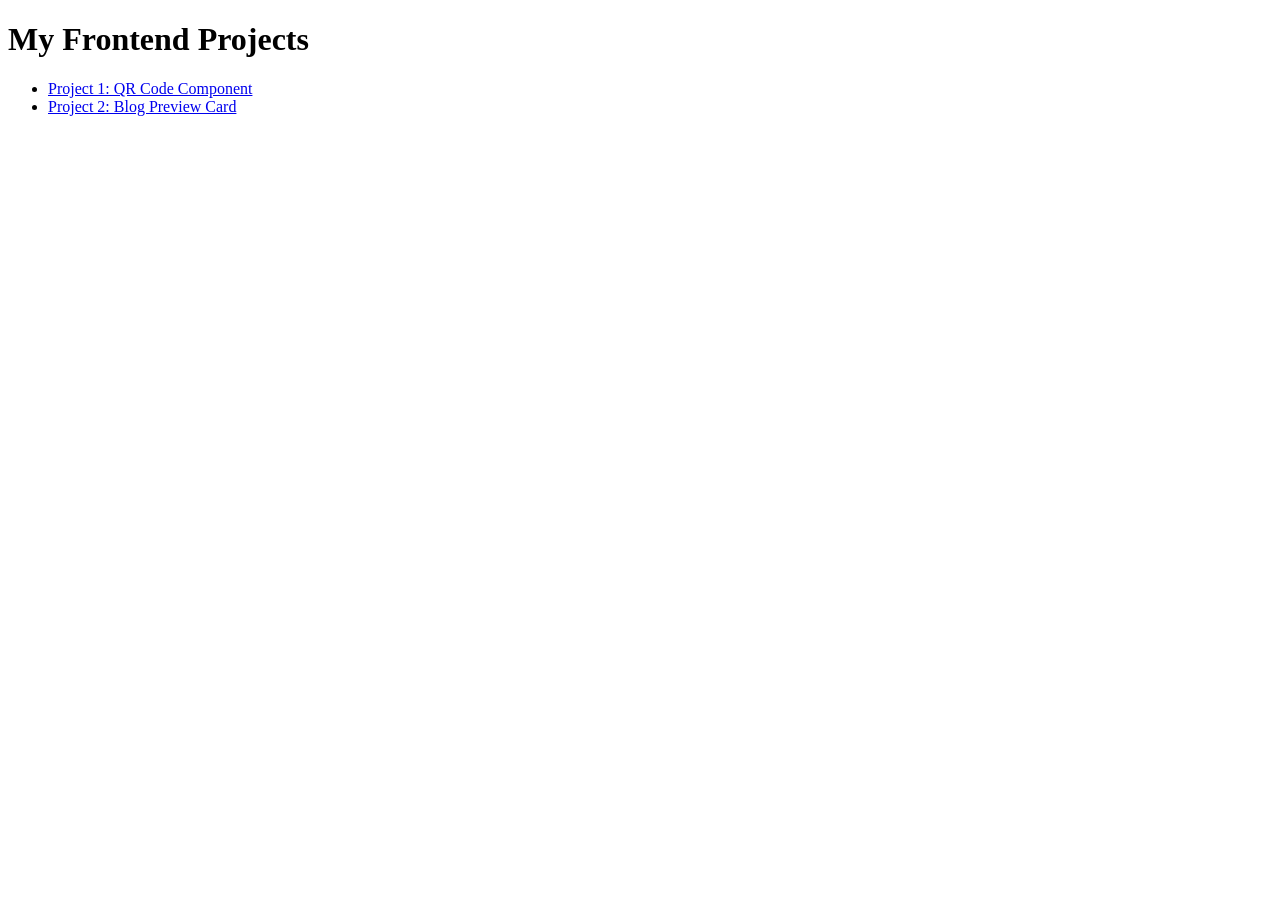
<file: index.html>
<!DOCTYPE html>
<html lang="en">
<head>
  <meta charset="UTF-8">
  <meta name="viewport" content="width=device-width, initial-scale=1.0">
  <title>Frontend Mentor Portfolio</title>
</head>
<body>
  <h1>My Frontend Projects</h1>
  <ul>
    <li><a href="./project_1/index.html">Project 1: QR Code Component</a></li>
    <li><a href="./project-2-blog-preview-card/index.html">Project 2: Blog Preview Card</a></li>
  </ul>
</body>
</html>
</file>
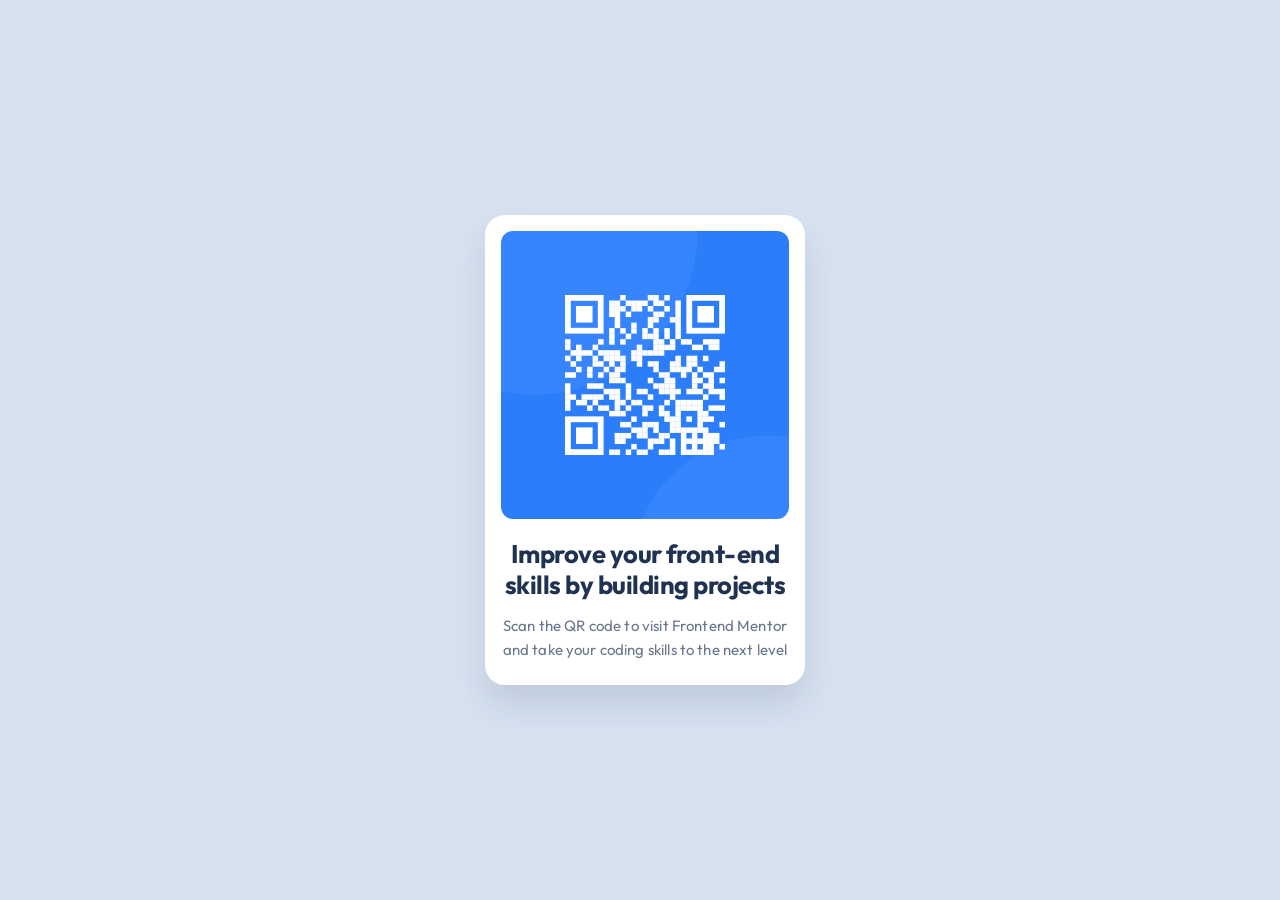
<file: Project-1-qr-code-component/index.html>
<!doctype html>
<html lang="en">
  <head>
    <meta charset="UTF-8" />
    <meta name="viewport" content="width=device-width, initial-scale=1.0" />
    <link
      rel="icon"
      type="image/png"
      sizes="32x32"
      href="./images/favicon-32x32.png"
    />
    <title>Frontend Mentor | QR code component</title>
    <link rel="stylesheet" href="./styles.css" />
  </head>
  <body>
    <main class="card">
      <img class="clard_image" src="images/image-qr-code.png" alt="" />
      <h1>Improve your front-end skills by building projects</h1>
      <p>
        Scan the QR code to visit Frontend Mentor and take your coding skills to
        the next level
      </p>
    </main>
  </body>
</html>
</file>
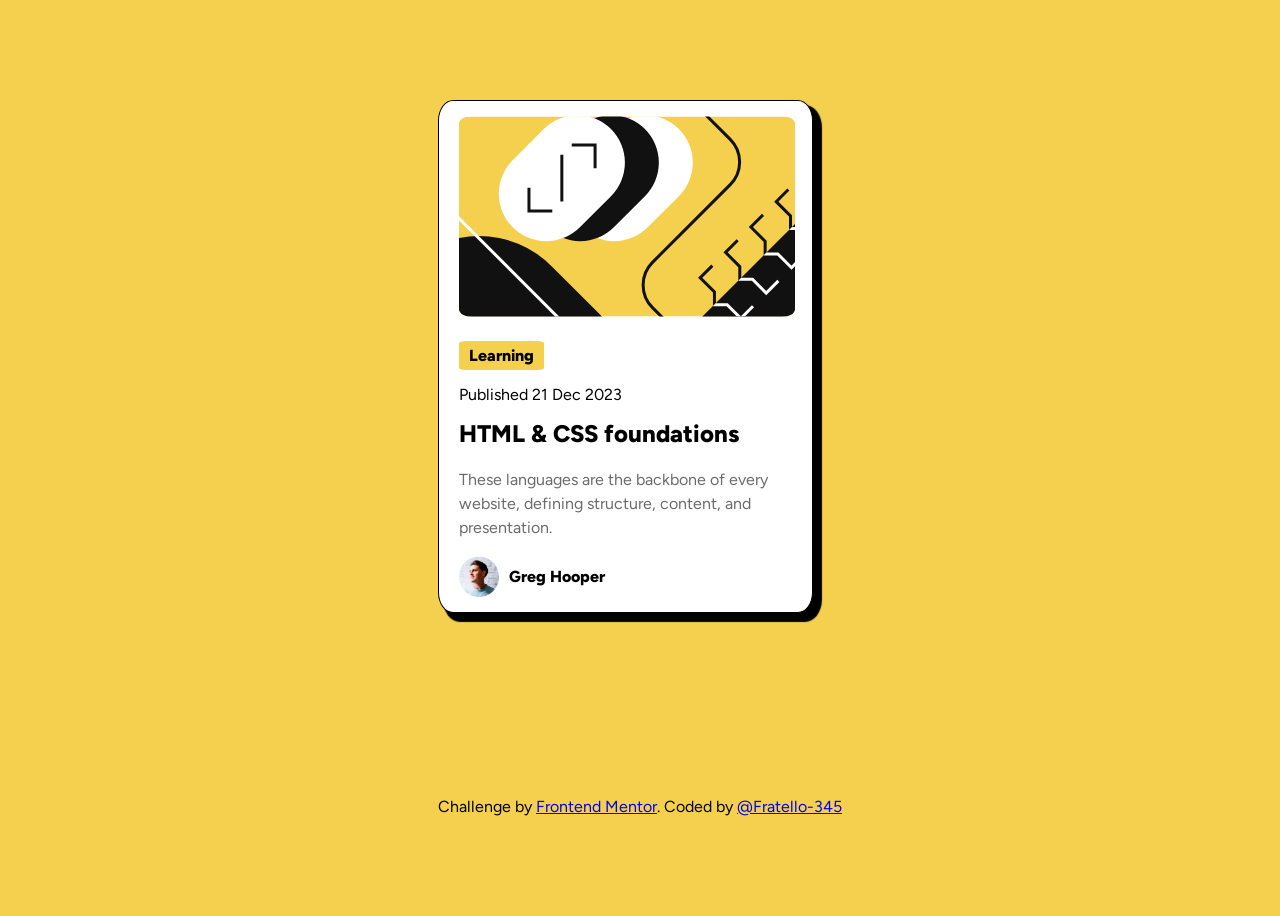
<file: project-2-blog-preview-card/index.html>
<!doctype html>
<html lang="en">
  <head>
    <meta charset="UTF-8" />
    <meta name="viewport" content="width=device-width, initial-scale=1.0" />
    <!-- displays site properly based on user's device -->

    <link
      rel="icon"
      type="image/png"
      sizes="32x32"
      href="./assets/images/favicon-32x32.png"
    />

    <title>Frontend Mentor | Blog preview card</title>
    <link rel="stylesheet" href="style.css" />
  </head>
  <body>
    <main>
      <article class="card">
        <img
          class="card_image"
          src="assets/images/illustration-article.svg"
          alt="Image"
        />

        <div class="card_bage">Learning</div>

        <div class="card_date">Published 21 Dec 2023</div>

        <h2 class="card_heading">HTML & CSS foundations</h2>

        <p class="card_text">
          These languages are the backbone of every website, defining structure,
          content, and presentation.
        </p>

        <div class="card_footer">
          <img
            class="card_avatar"
            src="assets/images/image-avatar.webp"
            alt="avatar image"
          />
          <span class="card_author">Greg Hooper</span>
        </div>
      </article>
    </main>

    <footer class="attribution">
      Challenge by
      <a href="https://www.frontendmentor.io?ref=challenge">Frontend Mentor</a>.
      Coded by
      <a href="https://www.frontendmentor.io/profile/Fratello-345"
        >@Fratello-345</a
      >
    </footer>
  </body>
</html>
</file>
<file: Project-1-qr-code-component/styles.css>
@import url("https://fonts.googleapis.com/css2?family=Outfit:wght@400;700&display=swap");

:root {
  --white: hsl(0, 0%, 100%);
  --light-gray: hsl(212, 45%, 89%);
  --gray-blue: hsl(216, 15%, 48%);
  --dark-blue: hsl(218, 44%, 22%);
}

* {
  box-sizing: border-box;
}

body {
  margin: 0;
  min-height: 100vh;
  display: flex;
  align-items: center;
  justify-content: center;
  background: var(--light-gray);
  font-family: "Outfit", sans-serif;
}

img {
  display: block;
  width: 100%;
  border-radius: 12px;
}

.card {
  width: min(320px, calc(100vw - 32px));
  padding: 16px 16px 24px;
  background: var(--white);
  border-radius: 20px;
  box-shadow: 0 20px 32px rgba(31, 50, 81, 0.12);
  margin-left: 10px;
}

.card__image {
  border-radius: 12px;
  overflow: hidden;
}

.card h1 {
  margin: 20px 0 14px;
  color: var(--dark-blue);
  font-size: clamp(1.45rem, 2vw, 1.7rem);
  line-height: 1.2;
  text-align: center;
  font-weight: 700;
  letter-spacing: -0.02em;
}

.card p {
  margin: 0;
  color: var(--gray-blue);
  font-size: 15px;
  line-height: 1.55;
  text-align: center;
  letter-spacing: 0.01em;
}
</file>
<file: project-2-blog-preview-card/style.css>
@import url("https://fonts.googleapis.com/css2?family=Figtree:ital,wght@0,300..900;1,300..900&display=swap");

/*
root is pseudo-class selector. Its handy place to define color values you want.
To set a color you use 2 hyphen -- then give variable name and then the color specification
*/
:root {
  --yellow: hsl(47, 88%, 63%);
  --White: hsl(0, 0%, 100%);
  --Gray500: hsl(0, 0%, 42%);
  --Gray950: hsl(0, 0%, 7%);
}

* {
  box-sizing: border-box;
}

body {
  font-family: Figtree;
  background: var(--yellow);
  display: grid;
  justify-content: center;
  align-items: center;

  height: 100vh;
}

.card {
  border-style: solid;
  border-width: 1px;
  background: var(--White);
  width: 375px;
  padding-right: 20px;
  padding-left: 20px;
  padding-bottom: 15px;
  padding-top: 15px;
  border-radius: 4%;

  box-shadow: 7px 7px 1px 2px rgba(0, 0, 0);
}

.card_bage {
  display: inline-block;
  background-color: var(--yellow);
  font-weight: 800;
  padding-right: 10px;
  padding-left: 10px;

  padding-top: 5px;
  padding-bottom: 5px;

  border-radius: 8%;
  margin-top: 20px;
}

.card_image {
  border-radius: 4%;
}

.card_date {
  margin-top: 15px;
}

.card_heading {
  margin-top: 15px;
  font-weight: 800;
  font-size: 24px;
}

.card_text {
  color: var(--Gray500);
  line-height: 1.5;
}

.card_footer {
  display: flex;
  align-items: center;
  gap: 10px;
}

.card_avatar {
  width: 40px;
}

.card_author {
  font-weight: 800;
  display: inline-block;
  text-justify: center;
}

.card:hover {
  box-shadow: 15px 15px 1px 0px rgba(0, 0, 0);
}
</file>
